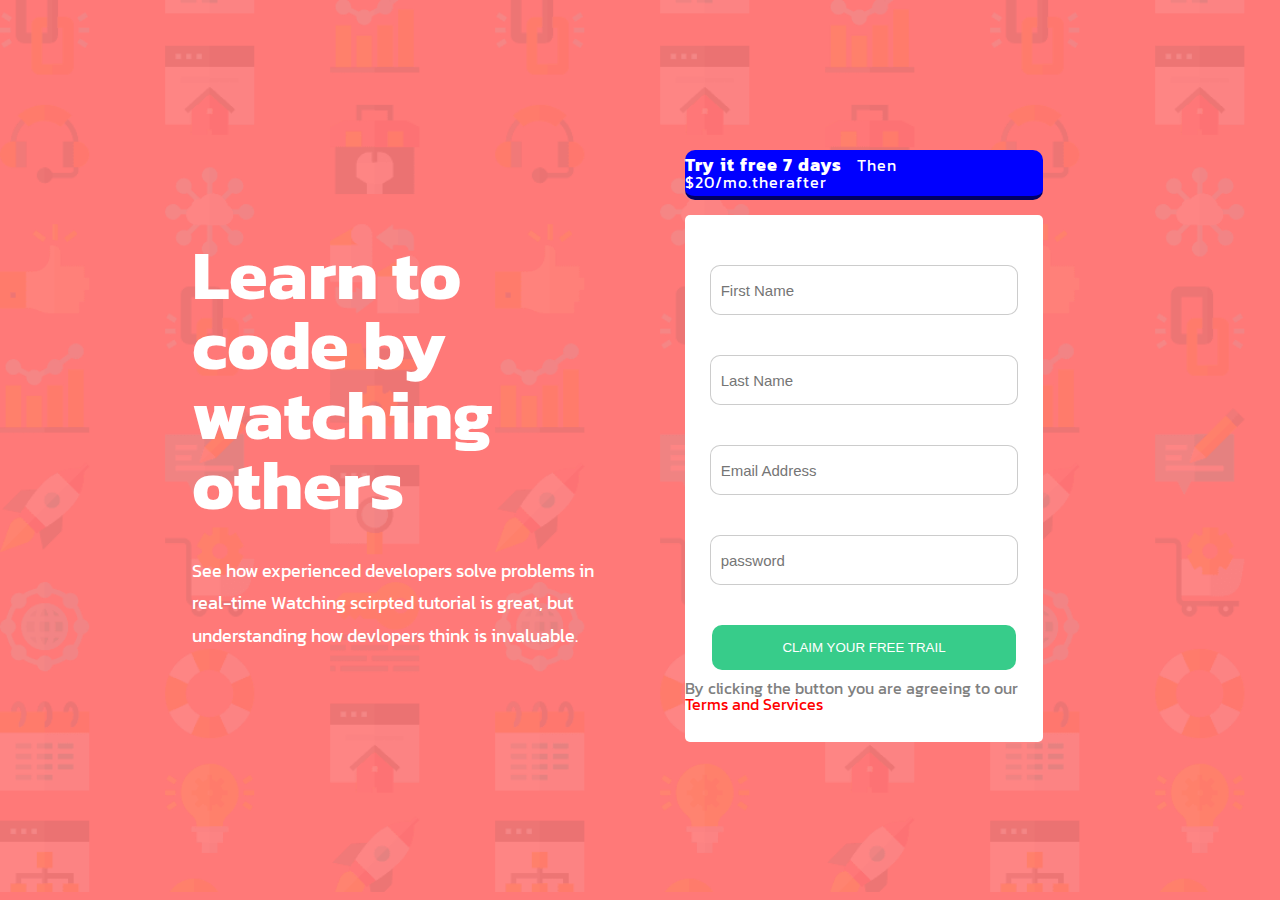
<file: block-BHaaci/index.html>
<!-- - Create a forms according to the layout shown below.

![Building HTML forms Assignment level 1](https://raw.githubusercontent.com/suraj122/AC-STYLE-images/master/building-html-forms/ex-1.jpg)

- Using CSS resets is necessary.

- Use semantic tags and keep the nesting and indentation proper. -->



<!DOCTYPE html>
<html lang="en">
<head>
    <meta charset="UTF-8">
    <meta http-equiv="X-UA-Compatible" content="IE=edge">
    <meta name="viewport" content="width=device-width, initial-scale=1.0">
    <title>Document</title>
    <link rel="stylesheet" href="assets/stylesheet/style.css">

    <link rel="preconnect" href="https://fonts.gstatic.com">
    <link href="https://fonts.googleapis.com/css2?family=Kanit:wght@300&display=swap" rel="stylesheet">
</head>
<body>
    <main>
        <section>
            <div class="container flex">
                <div class="left_content flex">
                    <h1 class="heading">Learn to code by watching others</h1>
                    <p class="para">See how experienced developers solve problems in real-time Watching scirpted tutorial is great, but 
                        understanding how devlopers think is invaluable.
                    </p>
                </div>

                <div class="right_content flex">
                    <div class="try_it_free flex">
                        <a href=""><span class="span_strong">Try it free 7 days </span><span>Then $20/mo.therafter</span></a>
                    </div>
                    <form action="login" method="POST" class="flex">
                        <input class="input_field" type="text" name="Firstname" placeholder="First Name" required>
                        <input class="input_field" type="text" name="Lastname" placeholder="Last Name" required>
                        <input class="input_field" type="email" name="Email" placeholder="Email Address" required>
                        <input class="input_field" type="password" name="password" placeholder="password" required>
                        <button class="btn_for_claim">CLAIM YOUR FREE TRAIL</button>
                        <p class="terms_service">By clicking the button you are agreeing to our <span class="color_red">Terms and Services</span></p>
                    </form>

                </div>
            </div>
        </section>
    </main>
</body>
</html>
</file>
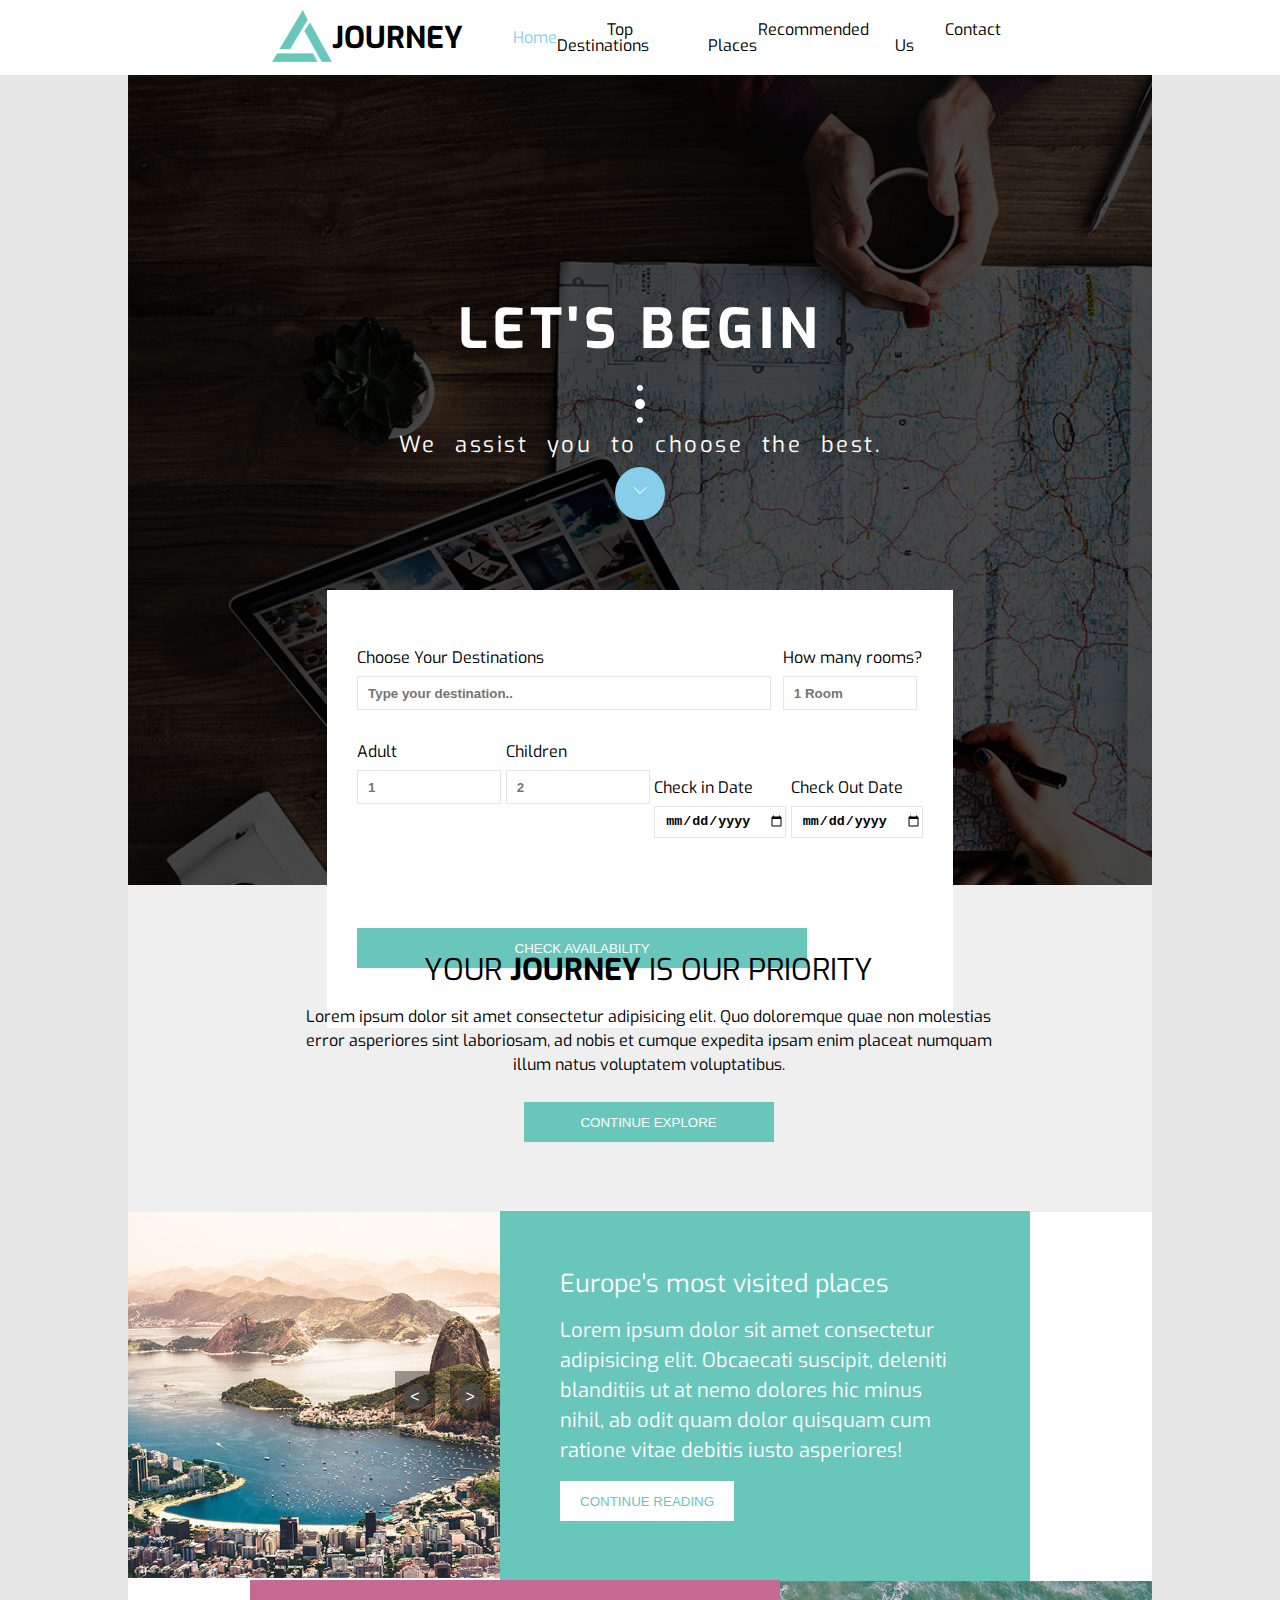
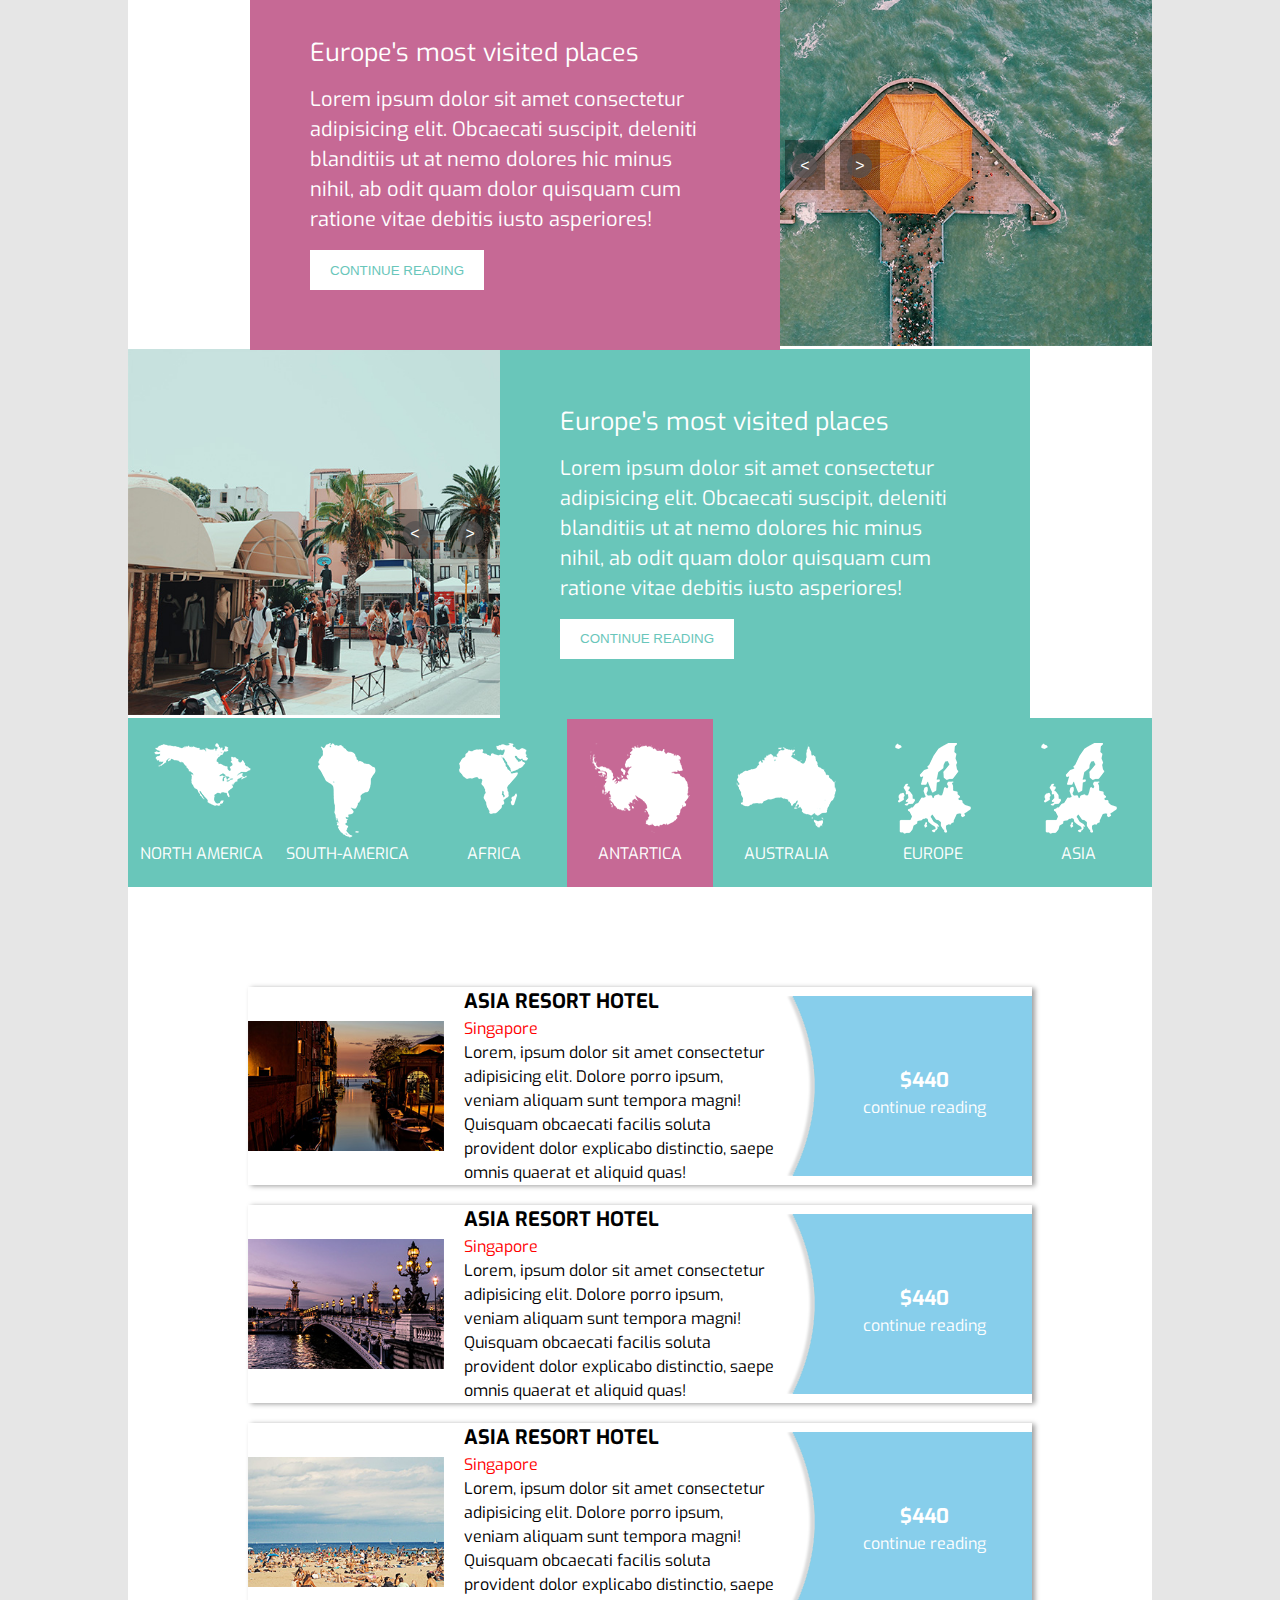
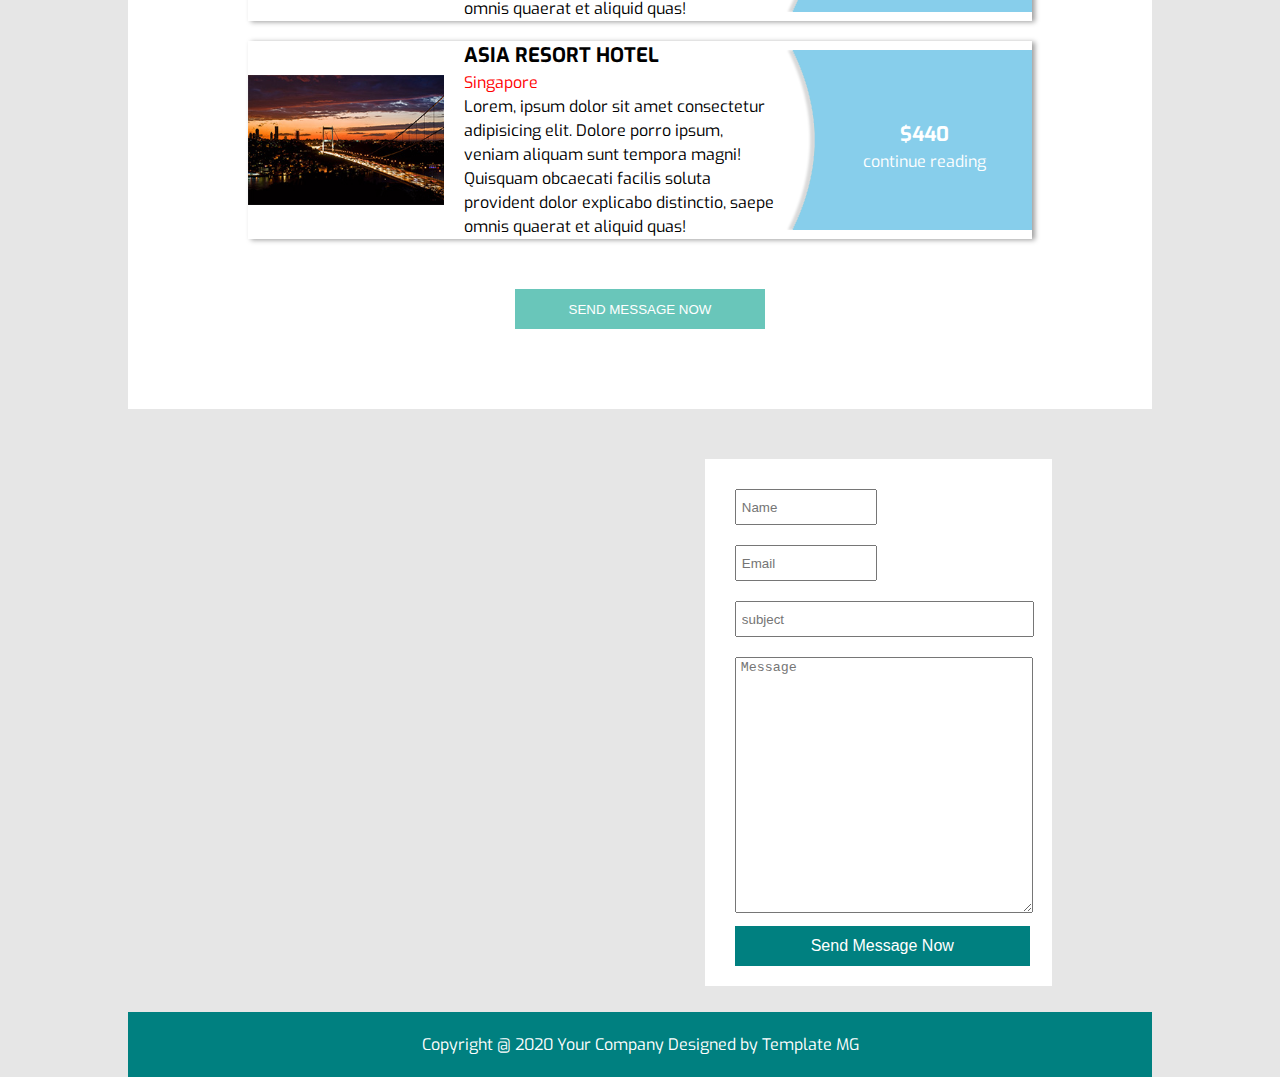
<file: block-BHaacj/index.html>
<!-- - Create a page according to the layout shown below.

![Building HTML forms Assignment level 2](https://raw.githubusercontent.com/suraj122/AC-STYLE-images/master/building-html-forms/ex-2.png)

- Using CSS resets is necessary.

- Use semantic tags and keep the nesting and indentation proper. -->

<!DOCTYPE html>
<html lang="en">
<head>
    <meta charset="UTF-8">
    <meta http-equiv="X-UA-Compatible" content="IE=edge">
    <meta name="viewport" content="width=device-width, initial-scale=1.0">
    <title>JOURNEY</title>
    <link rel="stylesheet" href="assets/stylesheet/style.css">
    <link rel="preconnect" href="https://fonts.gstatic.com">
    <link href="https://fonts.googleapis.com/css2?family=Exo&display=swap" rel="stylesheet">
</head>
<body>
    <header>
        <div class="container ">
            <div class=" flex">
                <div class="header_left flex">
                    <a href=""><img src="assets/media/logo.png" alt="logo"></a>
                    <h2>JOURNEY</h2>
                </div>
    
                <nav class="nav_right">
                    <ul class="flex">
                        <li><a class="home_color" href="">Home</a></li>
                        <li><a href="">Top Destinations</a></li>
                        <li><a href="">Recommended Places</a></li>
                        <li><a href="">Contact Us</a></li>
                    </ul>
                </nav>
            </div>
        </div>
    </header>

    <main>
        <section>
            
            <div class="container">
                <div class="heading">
                    <div class="heading_banner">
                        <div class="lets_begin flex">
                            <h1>LET'S BEGIN</h1>
                            <img src="assets/media/dots-3.png" alt="">
                            <p class="we_assist">We assist you to choose the best.</p>
                            <p class="symbol flex">&#711;</p>
                        </div>
                        
                        <div class="box_width flex">
                            <div class="destinations  flex">
                                <div class="your_destination">
                                    <h5>Choose Your Destinations</h5>
                                    <input class="input_field destination_input" type="text" placeholder="Type your destination..">
                                </div>
    
                                <div class="rooms ">
                                    <h5>How many rooms?</h5>
                                    <input class="input_field" type="number" placeholder="1 Room">
                                </div>
    
                                <div class="adult ">
                                    <h5>Adult</h5>
                                    <input class="input_field adult_input" type="number" placeholder="1">
                                </div>
                                <div class="children ">
                                    <h5>Children</h5>
                                    <input class="input_field children_input" type="number" placeholder="2">
                                </div>
    
                                <div class="check_in_date gap">
                                    <h5>Check in Date</h5>
                                    <input class="input_field" type="date" placeholder="Check in">
                                </div>
    
                                <div class="check_out_date gap">
                                    <h5>Check Out Date</h5>
                                    <input class="input_field "  type="date" placeholder="Check Out ">
                                </div>
    
                                <button class="btn_check_avail gap"><a href="">CHECK AVAILABILITY</a></button>
                            </div>
                        </div>
    
                    </div>
                    
                    
                    
                </div>
            </div>
        
        </section>
        <!-- hero -->

        <section class="your_journies container">
            <div class="container">
                <div class="your_journy box_width">
                    <h2>YOUR <strong>JOURNEY</strong> IS OUR PRIORITY</h2>
                    <p>Lorem ipsum dolor sit amet consectetur adipisicing elit. Quo doloremque quae non molestias error asperiores sint laboriosam, ad nobis et cumque expedita ipsam enim placeat numquam illum natus voluptatem voluptatibus.</p>
                    <button class="btn_check_avail explore"><a href="">CONTINUE EXPLORE</a></button>
                </div>
            </div>
        </section>

        <!-- about -->


       <section class="container places_view">
           <article class="europe_view flex">
               <div class="view_article_image">
                    <img src="assets/media/tm-img-01.jpg" alt="">
               </div>
               <div class="view_article_data flex">
                    <div class="navigation_bar  flex">
                        <span class="rounded">&#706;</span>
                    </div>
                        <div class="navigation_bar flex">
                        <span class="rounded">&#707;</span>
                    </div>

                    <div class="europe_data">
                            <h2 class="places_heading">Europe's most visited places</h2>
                            <p class="about_places">Lorem ipsum dolor sit amet consectetur adipisicing elit. Obcaecati suscipit, deleniti blanditiis ut at nemo dolores hic minus nihil, ab odit quam dolor quisquam cum ratione vitae debitis iusto asperiores!</p>
                            <button class="reading_btn"><a href="#">CONTINUE READING</a></button>
                    </div>
               </div>
           </article>


           <article class="europe_view flex asia_view">
                <div class="view_article_data view_asia_data flex">
                    <div class="europe_data asia_data">
                        <h2 class="places_heading">Europe's most visited places</h2>
                        <p class="about_places">Lorem ipsum dolor sit amet consectetur adipisicing elit. Obcaecati suscipit, deleniti blanditiis ut at nemo dolores hic minus nihil, ab odit quam dolor quisquam cum ratione vitae debitis iusto asperiores!</p>
                        <button class="reading_btn"><a href="#">CONTINUE READING</a></button>
                    </div>

                    <div class="navigation_bar  flex">
                        <span class="rounded">&#706;</span>
                    </div>
                        <div class="navigation_bar flex">
                        <span class="rounded">&#707;</span>
                    </div>
                </div>

                <div class="view_article_image aisa_image">
                    <img src="assets/media/tm-img-02.jpg" alt="">
                </div>
           
        </article>


            <article class="europe_view flex">
                <div class="view_article_image">
                    <img src="assets/media/tm-img-03.jpg" alt="">
                </div>
                <div class="view_article_data flex">
                    <div class="navigation_bar  flex">
                        <span class="rounded">&#706;</span>
                    </div>
                        <div class="navigation_bar flex">
                        <span class="rounded">&#707;</span>
                    </div>

                    <div class="europe_data">
                        <h2 class="places_heading">Europe's most visited places</h2>
                        <p class="about_places">Lorem ipsum dolor sit amet consectetur adipisicing elit. Obcaecati suscipit, deleniti blanditiis ut at nemo dolores hic minus nihil, ab odit quam dolor quisquam cum ratione vitae debitis iusto asperiores!</p>
                        <button class="reading_btn"><a href="#">CONTINUE READING</a></button>
                    </div>
                </div>
            </article>
       </section>
       <!-- articles -->

       <section class="map_section container flex">
            <div class="map">
                <img src="assets/media/north-america.png" alt="">
                <p>North America</p>
            </div>
            <div class="map">
                <img src="assets/media/south-america.png" alt="">
                <p>South-america</p>
            </div><div class="map">
                <img src="assets/media/africa.png" alt="">
                <p>Africa</p>
            </div><div class="map artartica">
                <img src="assets/media/antartica.png" alt="">
                <p>Antartica</p>
            </div><div class="map">
                <img src="assets/media/australia.png" alt="">
                <p>Australia</p>
            </div><div class="map">
                <img src="assets/media/europe.png" alt="">
                <p>europe</p>
            </div>

            </div><div class="map">
                <img src="assets/media/europe.png" alt="">
                <p>Asia</p>
            </div>
            
       </section>
       <!-- map-section -->

       <section class="list_of_articles">
           <div class="container articles_bg">
                <div class="box_width">
                    <article class="list_of_places box_width flex">
                        <img src="assets/media/tm-img-04.jpg" alt="">
                        <div class="about_article">
                            <h4>ASIA RESORT HOTEL</h4>
                            <small>Singapore</small>
                            <p>Lorem, ipsum dolor sit amet consectetur adipisicing elit. Dolore porro ipsum, veniam aliquam sunt tempora magni! Quisquam obcaecati facilis soluta provident dolor explicabo distinctio, saepe omnis quaerat et aliquid quas!</p>
                        </div>
        
                        <div class="curved_data flex">
                            <img src="assets/media/button-curve.png" alt="">
                            <div class="data ">
                                <h3 >$440</h3>
                                <p>continue reading</p>
                            </div>
                        </div>
                    </article>
        
        
                    <article class="list_of_places box_width flex">
                        <img src="assets/media/tm-img-05.jpg" alt="">
                        <div class="about_article">
                            <h4>ASIA RESORT HOTEL</h4>
                            <small>Singapore</small>
                            <p>Lorem, ipsum dolor sit amet consectetur adipisicing elit. Dolore porro ipsum, veniam aliquam sunt tempora magni! Quisquam obcaecati facilis soluta provident dolor explicabo distinctio, saepe omnis quaerat et aliquid quas!</p>
                        </div>
        
                        <div class="curved_data flex">
                            <img src="assets/media/button-curve.png" alt="">
                            <div class="data ">
                                <h3 >$440</h3>
                                <p>continue reading</p>
                            </div>
                        </div>
                    </article>
        
                    <article class="list_of_places box_width flex">
                        <img src="assets/media/tm-img-06.jpg" alt="">
                        <div class="about_article">
                            <h4>ASIA RESORT HOTEL</h4>
                            <small>Singapore</small>
                            <p>Lorem, ipsum dolor sit amet consectetur adipisicing elit. Dolore porro ipsum, veniam aliquam sunt tempora magni! Quisquam obcaecati facilis soluta provident dolor explicabo distinctio, saepe omnis quaerat et aliquid quas!</p>
                        </div>
        
                        <div class="curved_data flex">
                            <img src="assets/media/button-curve.png" alt="">
                            <div class="data ">
                                <h3 >$440</h3>
                                <p>continue reading</p>
                            </div>
                        </div>
                    </article>
        
        
                    <article class="list_of_places box_width flex">
                        <img src="assets/media/tm-img-07.jpg" alt="">
                        <div class="about_article">
                            <h4>ASIA RESORT HOTEL</h4>
                            <small>Singapore</small>
                            <p>Lorem, ipsum dolor sit amet consectetur adipisicing elit. Dolore porro ipsum, veniam aliquam sunt tempora magni! Quisquam obcaecati facilis soluta provident dolor explicabo distinctio, saepe omnis quaerat et aliquid quas!</p>
                        </div>
        
                        <div class="curved_data flex">
                            <img src="assets/media/button-curve.png" alt="">
                            <div class="data ">
                                <h3 >$440</h3>
                                <p>continue reading</p>
                            </div>
                        </div>
                    </article>
                    <button class="btn_check_avail explore article_btn"><a href="">SEND MESSAGE NOW</a></button>
        
                </div>
            </div>
       </section>
       <!-- list of articles -->

       <section>
            <div class="container">
                <address class="map_address">
                    <iframe src="https://www.google.com/maps/embed?pb=!1m18!1m12!1m3!1d3375.91951557136!2d76.35140991550759!3d32.20639932016669!2m3!1f0!2f0!3f0!3m2!1i1024!2i768!4f13.1!3m3!1m2!1s0x391b530e24726e0d%3A0x71ff0cae0784712d!2sAltCampus%20Services%20Pvt.%20Ltd!5e0!3m2!1sen!2sin!4v1617635809338!5m2!1sen!2sin"  style="border:0;" allowfullscreen="" loading="lazy"></iframe>
                
    
                    <div class="login_form">
                        <form action="login" method="POST">
                            <input type="text" placeholder="Name">
                            <input type="text" placeholder="Email">
                            <input class="big_input" type="text" placeholder="subject">
                            <textarea name="Message" placeholder="Message" id="" ></textarea>
                            <button class="message_btn"><a href="">Send Message Now</a></button>
                        </form>
                    </div>
            </address>
    
            </div>
        </section>   
    </main>

    <footer >
        <div class="container">
            <div class="footer">
                <small>Copyright @ 2020 Your Company Designed by Template MG</small>
    
            </div>
        </div>
    </footer>
</body>
</html>
</file>
<file: block-BHaaci/assets/stylesheet/style.css>
/* http://meyerweb.com/eric/tools/css/reset/ 
   v2.0 | 20110126
   License: none (public domain)
*/

html, body, div, span, applet, object, iframe,
h1, h2, h3, h4, h5, h6, p, blockquote, pre,
a, abbr, acronym, address, big, cite, code,
del, dfn, em, img, ins, kbd, q, s, samp,
small, strike, strong, sub, sup, tt, var,
b, u, i, center,
dl, dt, dd, ol, ul, li,
fieldset, form, label, legend,
table, caption, tbody, tfoot, thead, tr, th, td,
article, aside, canvas, details, embed, 
figure, figcaption, footer, header, hgroup, 
menu, nav, output, ruby, section, summary,
time, mark, audio, video {
	margin: 0;
	padding: 0;
	border: 0;
	font-size: 100%;
	font: inherit;
	vertical-align: baseline;
}
/* HTML5 display-role reset for older browsers */
article, aside, details, figcaption, figure, 
footer, header, hgroup, menu, nav, section {
	display: block;
}
body {
	line-height: 1;
    background: url(../bg-intro-desktop.png) no-repeat, #FF7978;;
    background-size: cover;
    
    font-family: 'Kanit', sans-serif;
}
ol, ul {
	list-style: none;
}
blockquote, q {
	quotes: none;
}
blockquote:before, blockquote:after,
q:before, q:after {
	content: '';
	content: none;
}
table {
	border-collapse: collapse;
	border-spacing: 0;
}
/* -----------CUSTOM STYLES */

.container{
    max-width: 70%;
    margin: 150px auto;
}
.flex{
    display: flex;
    justify-content: center;
    align-items: center;
    justify-content: space-between;
}
.left_content{
    color: white;
    width: 45%;
    flex-direction: column;

}
.heading{
    font-size: 70px;
    font-weight: bolder;
}
.para{
    margin-top: 35px;
    font-size: 18px;
    line-height: 1.8;
}
/* ------------------ */

 .right_content{
    width: 50%;
    flex-direction: column;
}
.try_it_free{
    letter-spacing: 1px;
    width: 80%;
    height: 30px;
    background-color: blue;
    border-bottom: 4px solid rgb(0,0,0,0.6);
    color: white;
    border-radius: 10px;
    padding: 8px 0;
    justify-content: center;
}
.span_strong{
    font-weight: bolder;
    margin-right: 10px;
    font-size: 18px;
}
.try_it_free a{
    text-decoration: none;
    color: white;
}

form{
    width: 80%;
    flex-direction: column;
    background-color: white;
    padding: 10PX;
    margin-top: 15px;
    border-radius: 5px;
    padding: 30px 0px;
}
.input_field{
    width: 80%;
    height: 28px;
    margin: 20px;
    border-radius: 10px;
    border: none;
    padding: 10px;
    font-size: 15px;
    border: 1px solid rgba(128, 128, 128, 0.404);
    outline: none;
}

.input_field:focus{
    border-color: hotpink;
}
.btn_for_claim{
    width: 85%;
    padding: 15px 40px;
    border-radius: 10px;
    background: none;
    background-color: rgb(55,204,138);
    border: none;
    color: white;
    margin-top: 20px;
}
.btn_for_claim:focus{
    outline: none;
    border-color: red;
}
.color_red{
    color: red;
}
.terms_service{
    margin-top: 10px;
    color: grey;
}
</file>
<file: block-BHaacj/assets/stylesheet/style.css>
/* http://meyerweb.com/eric/tools/css/reset/ 
   v2.0 | 20110126
   License: none (public domain)
*/

html, body, div, span, applet, object, iframe,
h1, h2, h3, h4, h5, h6, p, blockquote, pre,
a, abbr, acronym, address, big, cite, code,
del, dfn, em, img, ins, kbd, q, s, samp,
small, strike, strong, sub, sup, tt, var,
b, u, i, center,
dl, dt, dd, ol, ul, li,
fieldset, form, label, legend,
table, caption, tbody, tfoot, thead, tr, th, td,
article, aside, canvas, details, embed, 
figure, figcaption, footer, header, hgroup, 
menu, nav, output, ruby, section, summary,
time, mark, audio, video {
	margin: 0;
	padding: 0;
	border: 0;
	font-size: 100%;
	font: inherit;
	vertical-align: baseline;
}
/* HTML5 display-role reset for older browsers */
article, aside, details, figcaption, figure, 
footer, header, hgroup, menu, nav, section {
	display: block;
}
body {
	line-height: 1;
    font-family: 'Exo', sans-serif;
}
ol, ul {
	list-style: none;
}
blockquote, q {
	quotes: none;
}
blockquote:before, blockquote:after,
q:before, q:after {
	content: '';
	content: none;
}
table {
	border-collapse: collapse;
	border-spacing: 0;
}
/* --------------Custom styles */
a{
    text-decoration: none;
    color: white;
}
.container{
    width: 80%;
    margin: auto;
}
.flex{
    display: flex;
    justify-content: space-between;
    align-items: center;
}
.box_width{
    width: 85%;
    margin: auto;
    padding: 30px 0;
    justify-content: center;
}
main{
    background-color: rgb(230,230,230);
}

/* ------------------------HEADER----- */
header{
    padding: 10px 180px;
}

.header_left  h2{
    font-size: 30px;
    font-weight: bolder;
}
.nav_right a{
    margin-left: 50px;
    text-decoration: none;
    color: black;
}


/* ---------------- */
.heading{
    background: url(../media/banner.jpg) no-repeat ;
    background-size: cover; 
    height: 90vh;
    
}
.heading_banner{
   background: rgba(0, 0, 0, 0.712);
   height: 90vh;  
}
.lets_begin{
    justify-content: center;
    align-items: center;
    flex-direction: column;
    line-height: 2;
}
.lets_begin h1{
    font-size: 55px;
    color: white;
    opacity: 100%;
    margin-top: 200px;
    font-weight: bolder;
    letter-spacing: 5px;
}
.we_assist{
    color: white;
    font-size: 22px;
    word-spacing: 10px;
    letter-spacing: 2.5px;
}
.lets_begin .symbol{
    font-size: 50px;
    width: 50px;
    justify-content: center;
    padding-top: 28px;
    height: 25px;
    background-color: skyblue;
    border-radius: 50%;
    color: white;
    font-weight: lighter;
}

.destinations{
    width: 65%;
    padding: 60px 30px;
    background-color: white;
    flex-wrap: wrap;
    margin-top: 40px;
}
.input_field{
    width: 120px;
    height: 30px;
    margin-top: 10px;
    padding-left: 10px;
    background: none;
    border: 1px solid rgba(128, 128, 128, 0.199);
    font-weight: bolder;
}
.destination_input{
    width: 400px;
}
.adult_input, .children_input{
    width: 130px;
}

.gap{
    margin-top: 70px;
}
.btn_check_avail{
    width: 450px;
    height: 40px;
    margin-top: 90px;
    background: none;
    background-color: rgb(105,198,186);
    border: none;
    color: white;
}

/* --------------------your_JOURNEY */
.your_journies{
    background-color: rgb(239,239,239);
}
.your_journy{
    text-align: center;
    padding: 70px;
}
.your_journy h2{
    font-size: 30px;
}
.your_journy strong{
    font-weight: bolder;
}
.your_journy p{
    margin-top: 20px;
    line-height: 1.5;
}
.explore{
    width: 250px;
    margin-top: 25px;
}

/* ------------------------------------explore city */
.europe_view{
    justify-content: unset;
}
.view_article_image{
    width: 50%;
}
.view_article_image img{
    width: 100%;
}
.view_article_data{
    width: 50%;
    position: absolute;
    right: 250px;
    justify-content: unset;
    color: white;    
}
.rounded{
    display: inline-block;
    width: 25px;
    height: 20px;
    border-radius: 50%;
    text-align: center;
    padding-top: 5px;
    background-color: rgba(83, 80, 80, 0.712);
    color: white;
}
.navigation_bar{
    width: 50px;
    height: 50px;
    justify-content: center;
    margin-right: 10px;
    margin-left: 5px;
    background-color: rgba(0, 0, 0, 0.377);
}
.europe_data{
    width: 80%;
    padding: 60px;
    background-color: rgb(105,198,186);
}
.places_heading{
    font-size: 25px;
}
.about_places{
    font-size: 20px;
    margin-top: 20px;
    line-height: 1.5;
}
.places_view{
    background-color: white;
}
.reading_btn{
    border: none;
    background: none;
    background-color: white;
    margin-top: 15px;
    height: 40px;
    padding: 0 20px;
}
.europe_data a{
    text-decoration: none;
    color: rgb(105,198,186) ;
}
.view_asia_data{
    left: 250px;
    z-index: 2;
    margin-right: 50px;
}
.asia_data{
    background-color: rgb(198,105,149);
}
.aisa_image img{
    margin-left: 100%;
}
.map_section{
    background-color: rgb(105,198,186);
}
.map{
    width: 30%;
    text-align: center;
    padding: 25px 0;
    color: white;
    text-transform: uppercase;
}
.map:hover{
    background-color: rgb(198,105,149);
}
.artartica{
    background-color: rgb(198,105,149);
}
.list_of_places{
    padding: 0 ;
    width: 90%;
    justify-content: space-between;
    line-height: 1.5;
    margin-top: 20px;
    box-shadow: 3px 1px 5px rgba(0, 0, 0, 0.384)
}
.list_of_places img{
    width: 25%;
}
.list_of_places .about_article{
    margin-left: 20px;
}
.list_of_places h4{
    font-size: 20px;
    font-weight: bold;
}
.list_of_places small{
    color: red;
}
.curved_data{
    background-color: skyblue;
    justify-content: unset;
}
.curved_data  img{
    width: 100%;
}

.curved_data .data{
    width: 250px;
    height: 40px;
    text-align: center;
    color: white;
    /* padding: 0 150px 0 80px; */
}
.curved_data h3{
    font-size: 20px;
    font-weight: bold;
}
.curved_data img{
    width: 15%;
}

.articles_bg{
    background-color: white;
    padding: 50px 0;
    ;
}
.article_btn{
    display: block;
    margin: auto;
    margin-top: 50px;
}
.map_address{
    position: relative;
}
.map_address iframe{
    width: 100%;
    height: 600px;
}


/* ----------------login_form */

.login_form{
    width: 30%;
    background-color: white;
    position: absolute;
    right: 100px;
    top: 50px;
    padding: 20px;
}
form input, form textarea{
    width: 42.7%;
    margin: 10px;
    height: 30px;
    padding-left: 5px;
}
form .big_input{
    width: 93.8%;
}
form textarea{
    width: 94%;
    height: 250px;
}
form .message_btn{
    width: 96%;
    margin-left: 10px;
    height: 40px;
    background: none;
    border: none;
    color: white;
    font-size: 16px;
    background-color: teal;
}
/* ---------------footer---------- */

.footer{
    width: 100%;
    height: 15px;
    background-color: teal;
    color: white;
    text-align: center;
    padding: 25px 0;
}

.home_color{
    color: skyblue  !important;
}
footer{
    background-color: rgb(230,230,230);

}
</file>
